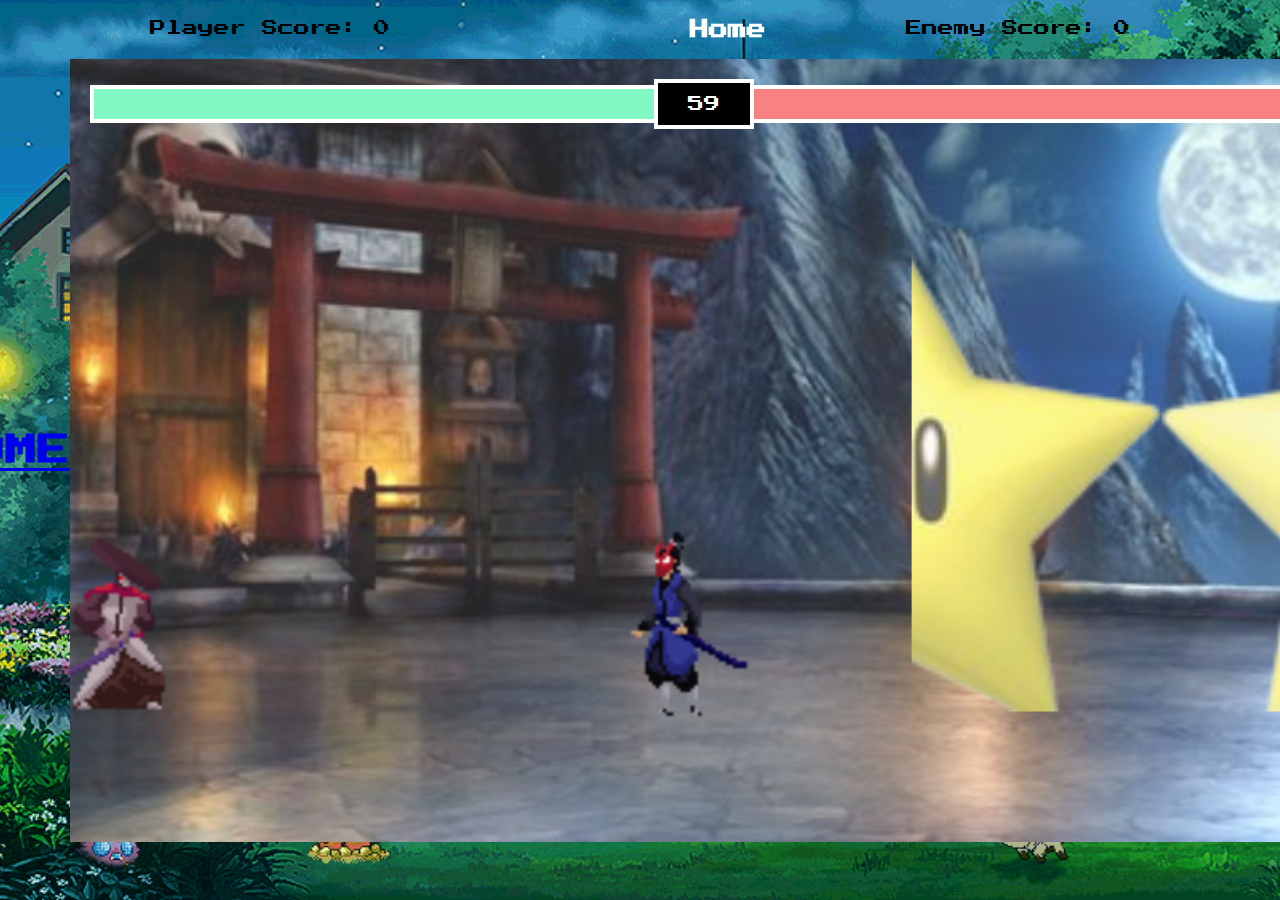
<file: bertarung/index.html>
<!DOCTYPE html>
<html lang="en">
<head>
  <head>
    <link rel="preconnect" href="https://fonts.googleapis.com" />
    <link rel="preconnect" href="https://fonts.gstatic.com" crossorigin />
    <link
      href="https://fonts.googleapis.com/css2?family=Press+Start+2P&display=swap"
      rel="stylesheet"
    />
    <!-- <link rel="stylesheet" href="https://github.com/wedaiputu/hacktoneBATCH66"> -->
    <link rel="stylesheet" href="/homepage/homepage2.css">
    <style>
      * {
        box-sizing: border-box;
        font-family: 'Press Start 2P', cursive;
      }
      canvas {
        width: 99vw;
        height: 87vh;
        display: block;
      }
    </style>
  </head>
</head>
<body>
  <header>
    
    <nav class="navigation">
        <a href="/homepage/lobby.html" style="padding-left: 550px; text-decoration: none;">Home</a>
        <!-- <button class="btnLogin-popup">Admin Login</button> -->
    </nav>
</header>
<br>
  <h1>
    <a href="/homepage/homepage2.html">HOME</a>
  </h1>
  <div style="position: absolute; top: 20px; left: 150px; color: black;">
    Player Score: <span id="playerScore">0</span>
  </div>
  <div style="position: absolute; top: 20px; right: 150px; color: black;">
    Enemy Score: <span id="enemyScore">0</span>
  </div>
  <!-- red container div -->
  <div style="position: relative; display: inline-block">
    <!-- smaller red container div -->
    <div
      style="
        position: absolute;
        display: flex;
        width: 100%;
        align-items: center;
        padding: 20px;
      "
    >
      <!-- player health -->
      <div
        style="
          position: relative;
          width: 100%;
          display: flex;
          justify-content: flex-end;
          border-top: 4px solid white;
          border-left: 4px solid white;
          border-bottom: 4px solid white;
        "
      >
        <div style="background-color: rgb(145, 156, 185); height: 30px; width: 100%"></div>
        <div
          id="playerHealth"
          style="
            position: absolute;
            background: #81f8c1;
            top: 0;
            right: 0;
            bottom: 0;
            width: 100%;
          "
        ></div>
      </div>

      <!-- timer -->
      <div
        id="timer"
        style="
          background-color: black;
          width: 100px;
          height: 50px;
          flex-shrink: 0;
          display: flex;
          align-items: center;
          justify-content: center;
          color: white;
          border: 4px solid white;
        "
      >
        10
      </div>
      <!-- enemy health -->
      <div
        style="
          position: relative;
          width: 100%;
          border-top: 4px solid white;
          border-bottom: 4px solid white;
          border-right: 4px solid white;
        "
      >
        <div style="background-color: red; height: 30px"></div>
        <div
          id="enemyHealth"
          style="
            position: absolute;
            background: #f88181;
            top: 0;
            right: 0;
            bottom: 0;
            left: 0;
          "
        ></div>
      </div>
      <div></div>
    </div>
    <div
      id="displayText"
      style="
        position: absolute;
        color: white;
        align-items: center;
        justify-content: center;
        top: 0;
        right: 0;
        bottom: 0;
        left: 0;
        display: none;
      "
    >
      Tie
    </div>
    <canvas></canvas>
  </div>

  <script
    src="https://cdnjs.cloudflare.com/ajax/libs/gsap/3.9.1/gsap.min.js"
    integrity="sha512-H6cPm97FAsgIKmlBA4s774vqoN24V5gSQL4yBTDOY2su2DeXZVhQPxFK4P6GPdnZqM9fg1G3cMv5wD7e6cFLZQ=="
    crossorigin="anonymous"
    referrerpolicy="no-referrer"
  ></script>
  <script src="js/utils.js"></script>
  <script src="js/classes.js"></script>
  <script src="index.js"></script>
</body>
</html>
</file>
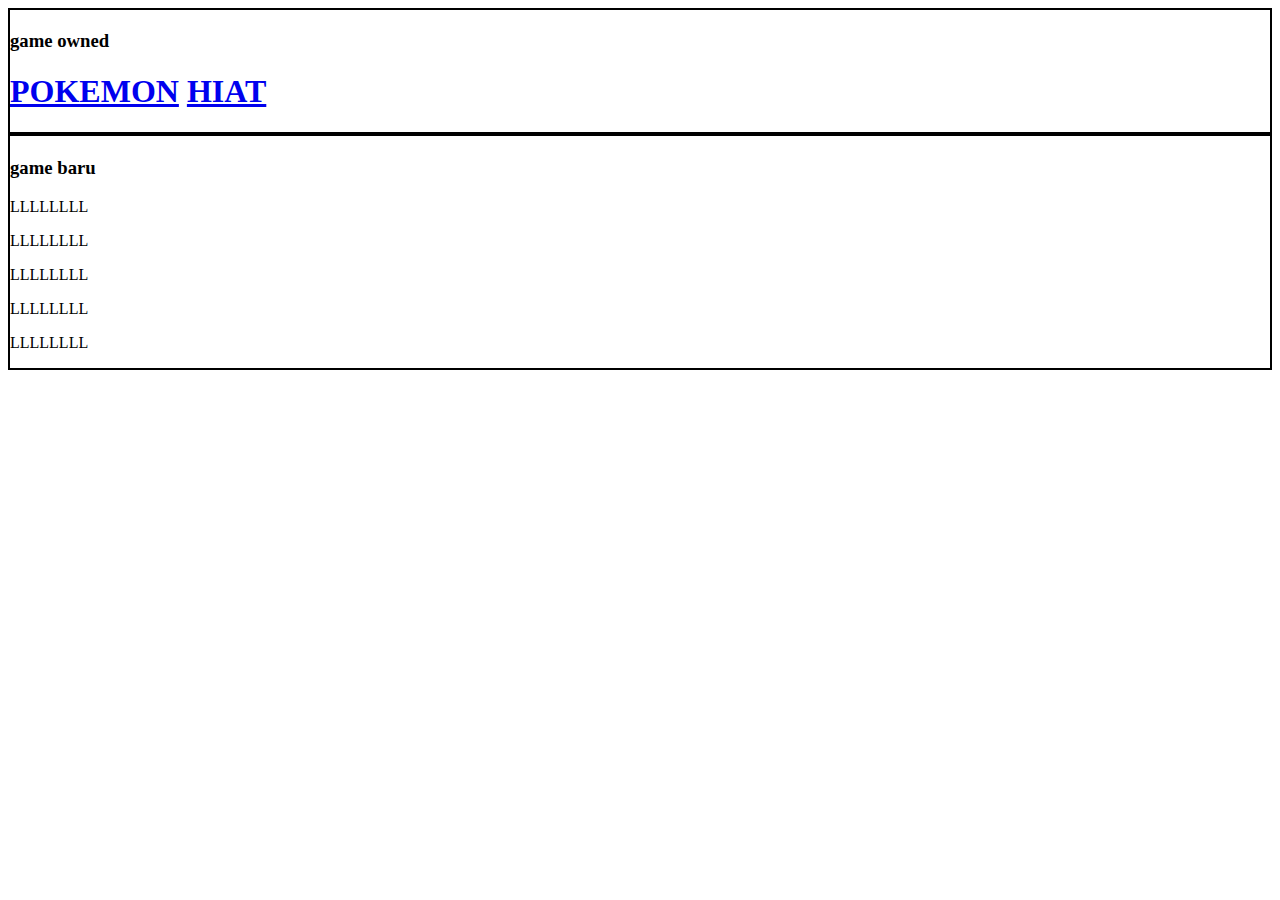
<file: homepage.html>
<!DOCTYPE html>
<html lang="en">
<head>
    <meta charset="UTF-8">
    <meta name="viewport" content="width=device-width, initial-scale=1.0">
    <title>Document</title>
</head>
<body>
    <div style="border: solid black 2px;">
        <h2>
            <h3>game owned</h3>
        </h2>
        <h1>
            <a href="/pokemonGameTheme//index.html">POKEMON</a>
            <a href="/bertarung/index.html">HIAT</a>
        </h1>
    </div>


    <div style="border: solid black 2px;">
        <h4>
            <h3>game baru</h3>
            <li>
                <p>LLLLLLLL</p>
            </li>
            <li>
                <p>LLLLLLLL</p>
            </li>
            <li>
                <p>LLLLLLLL</p>
            </li>
            <li>
                <p>LLLLLLLL</p>
            </li>
            <li>
                <p>LLLLLLLL</p>
            </li>
        </h4>
    </div>
</body>
</html>
</file>
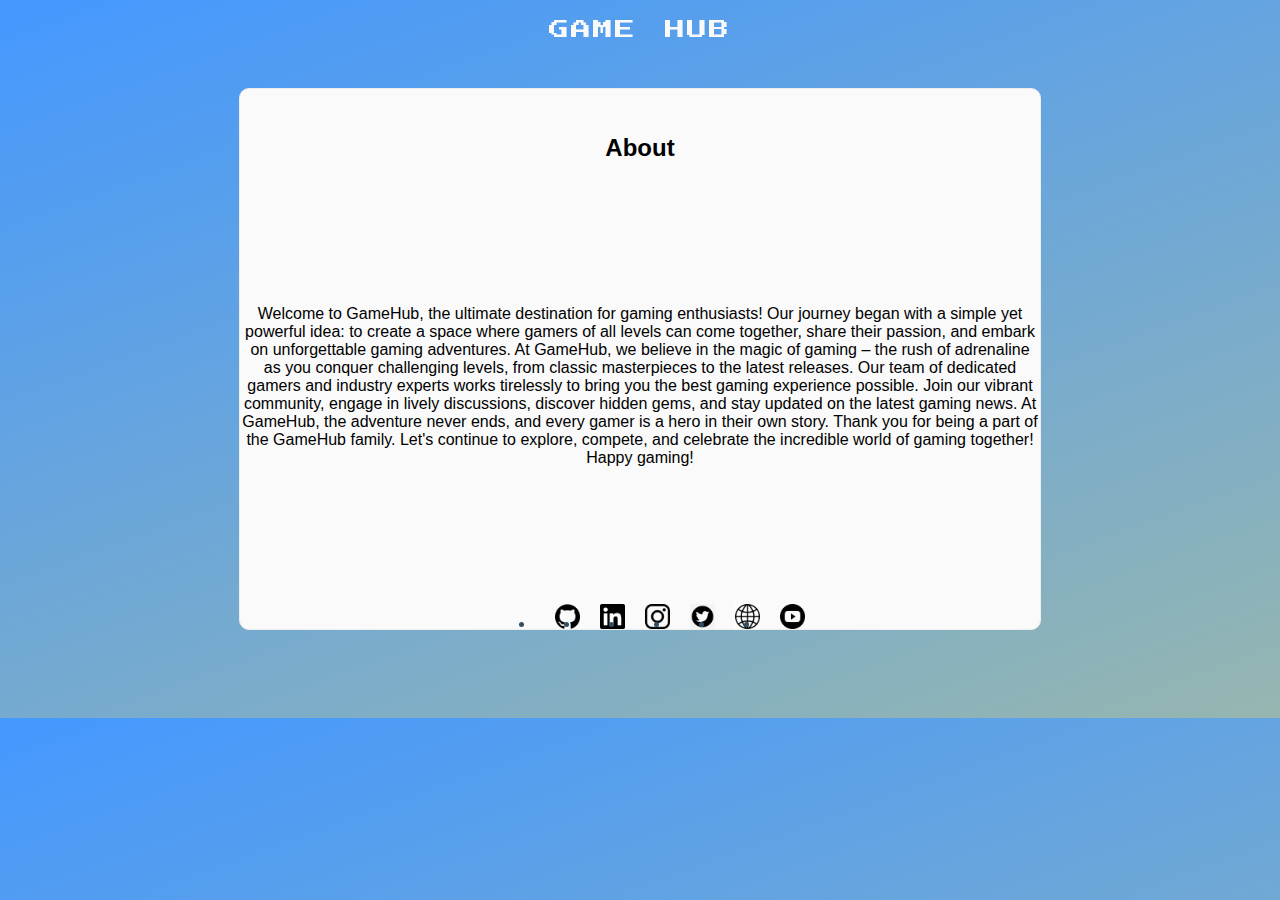
<file: aboutPage/about.html>
<!DOCTYPE html>
<html lang="en">
<head>
    <meta charset="UTF-8">
    <meta http-equiv="X-UA-Compatible" content="IE=edge">
    <meta name="viewport" content="width=device-width, initial-scale=1.0">
    <link rel="stylesheet" href="about.css">
    <link rel="stylesheet" href="https://fonts.googleapis.com/css2?family=Press+Start+2P&display=swap">

    <title>Name Card</title>

    
</head>
<body>
    <div class="main">
    <header>
        <nav class="text">
            <a href="/homepage/lobby.html" class="text">GAME HUB</a>
            <!-- <button class="btnLogin-popup">Admin Login</button> -->
        </nav>
    </header>

        <h2 class="about-text">About</h2>
        <p>
            Welcome to GameHub, the ultimate destination for gaming enthusiasts! Our journey began with a simple yet powerful idea: to create a space where gamers of all levels can come together, share their passion, and embark on unforgettable gaming adventures.
            
            At GameHub, we believe in the magic of gaming – the rush of adrenaline as you conquer challenging levels, from classic masterpieces to the latest releases. Our team of dedicated gamers and industry experts works tirelessly to bring you the best gaming experience possible.
            
            Join our vibrant community, engage in lively discussions, discover hidden gems, and stay updated on the latest gaming news. At GameHub, the adventure never ends, and every gamer is a hero in their own story.
            
            Thank you for being a part of the GameHub family. Let's continue to explore, compete, and celebrate the incredible world of gaming together!
        

            Happy gaming!
        </p>
            <ul class="remark">
                <li class="logo"><a href="#" class="logo"><img src="./asset/github.png" alt="github logo" class="logo" ></a></li>
                <li class="logo"><a href="#" class="logo"><img src="./asset/linkedin.png" alt="linkedin logo" class="logo"></a></li>
                <li class="logo"><a href="#" class="logo"><img src="./asset/ig.png" alt="instagram logo" class="logo"></a></li>
                <li class="logo"><a href="#" class="logo"><img src="./asset/twitter.png" alt="twitter logo" class="logo"></a></li>
                <li class="logo"><a href="#" class="logo"><img src="./asset/website.png" alt="web logo" class="logo"></a></li>
                <li class="logo"><a href="#" class="logo"><img src="./asset/ytb.png" alt="youtube logo" class="logo"></a></li>
            </ul>
    </div>
</body>
</html>
</file>
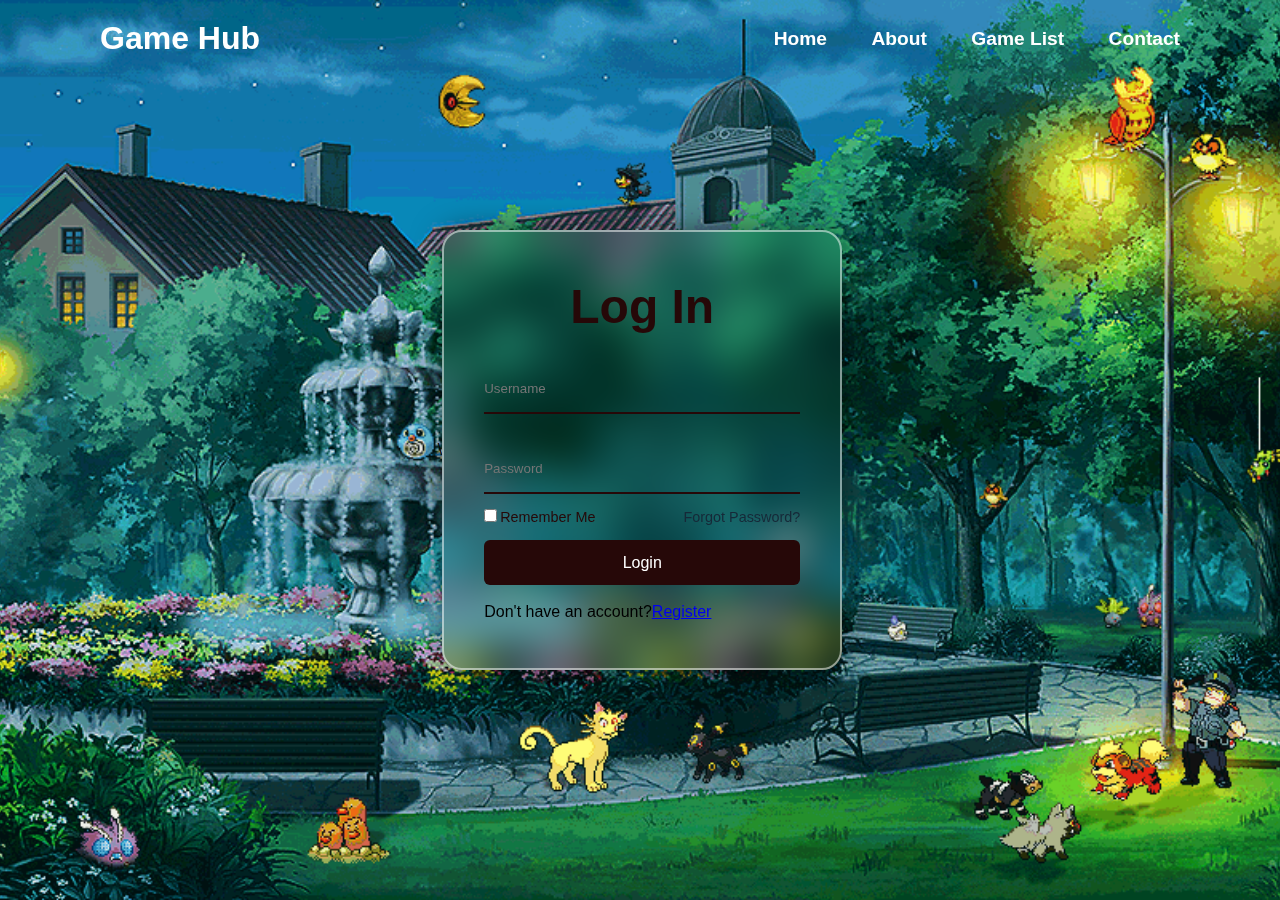
<file: homepage/homepage2.html>
<!DOCTYPE html>
<html lang="en">
<head>
    <meta charset="UTF-8">
    <meta name="viewport" content="width=device-width, initial-scale=1.0">
    <link rel="stylesheet" href="homepage2.css">
    <title>Game Homepage</title>\
</head>

<body>
    
    <header>
        <h2 class="logo">Game Hub</h2>
        <nav class="navigation">
            <a href="#">Home</a>
            <a href="/aboutPage/about.html">About</a>
            <a href="#">Game List</a>
            <a href="#">Contact</a>
            <!-- <button class="btnLogin-popup">Admin Login</button> -->
        </nav>
    </header>
    
    <div class="wrapper">
        <div class="form-box login">
            <h2>Log In</h2>
            <form action="#" onsubmit="lomginYeah()">
                <div class="input-box">
                    <input type="username" placeholder="Username" id="username" required>
                </div>
                <div class="input-box">
                    <input type="password" placeholder="Password" id="password" required>
                </div>
                <div class="remember-forgot">
                    <label><input type="checkbox">Remember Me</label>
                    <a href="#">Forgot Password?</a>
                </div>
                <button type="submit" class="btn" onclick="lomginYeah()">Login</button>
                <div class="login-register">
                    <br>
                    <p>Don't have an account?<a href="signup.html" class="register-link">Register</a></p>
                </div>
            </form>
        </div>
    </div>
    
    <script src="homepage2.js"></script>
</body>
</html>

<!-- <div class="content">
    <h1>Univers.Games</h1>
    <p>Choose a game to play:</p>
    <button onclick="startGame('Where is Putu?')">Where is Putu?</button>
    <button onclick="startGame('Putu The Explorer')">Putu The Explorer</button>
</div> -->
</file>
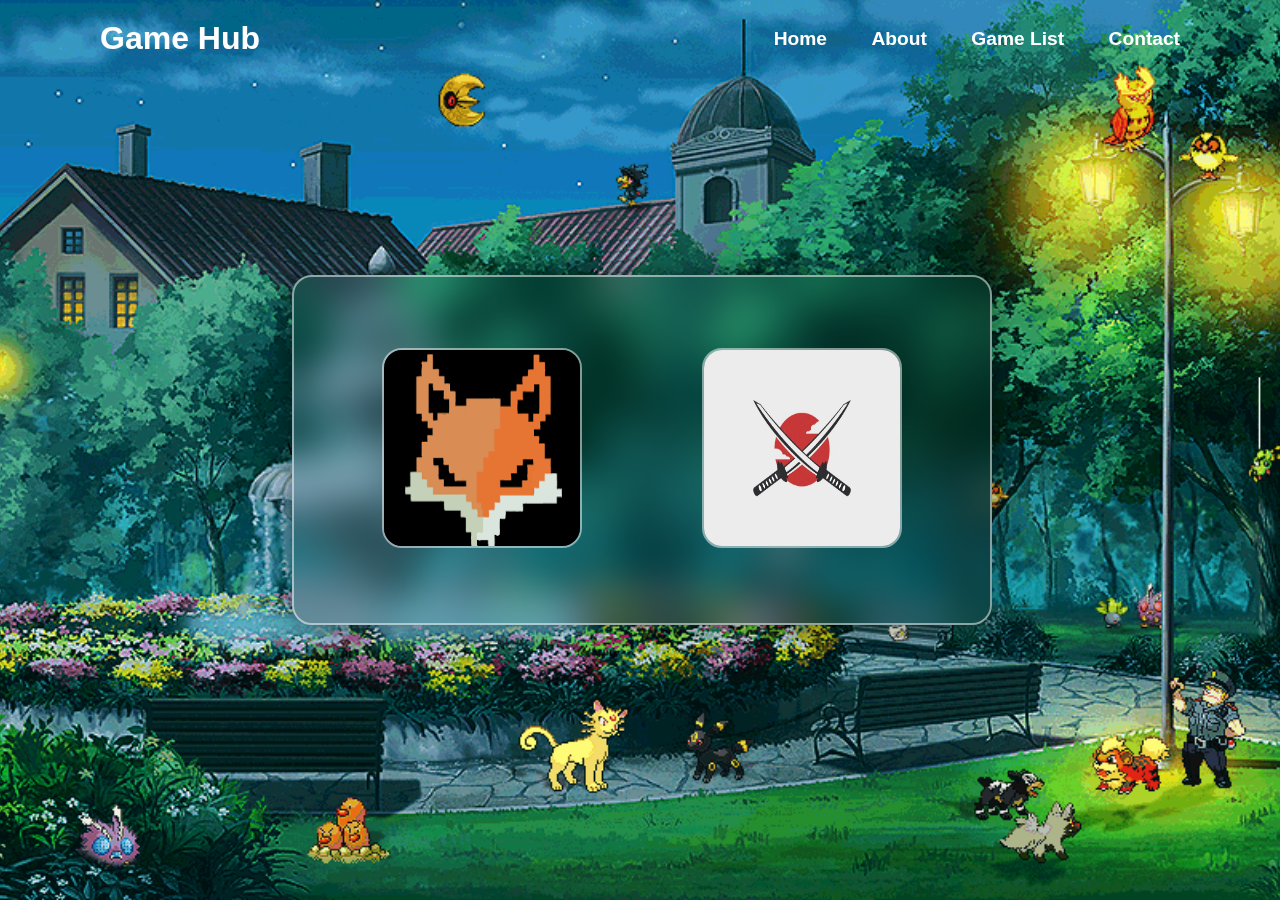
<file: homepage/lobby.html>
<!DOCTYPE html>
<html lang="en">

<head>
    <meta charset="UTF-8">
    <meta name="viewport" content="width=device-width, initial-scale=1.0">
    <link rel="stylesheet" href="homepage2.css">
    <title>Game Homepage</title>\
</head>

<body>

    <header>
        <h2 class="logo">Game Hub</h2>
        <nav class="navigation">
            <a href="#">Home</a>
            <a href="/aboutPage/about.html">About</a>
            <a href="/gamelist/gamelist.html">Game List</a>
            <a href="#">Contact</a>
            <!-- <button class="btnLogin-popup">Admin Login</button> -->
        </nav>
    </header>

    <div class="wrapper2">
        <div class="pilihGame"></div>
        <a href="../pokemonGameTheme/index.html">
            <img src="musangchan1.png" alt="Image 1">
        </a>
        <a href="../bertarung/index.html">
            <img src="pedangpedangan.jpg" alt="Image 2">
        </a>
    </div>

    <script src="homepage2.js"></script>
</body>

</html>

<!-- <div class="content">
    <h1>Univers.Games</h1>
    <p>Choose a game to play:</p>
    <button onclick="startGame('Where is Putu?')">Where is Putu?</button>
    <button onclick="startGame('Putu The Explorer')">Putu The Explorer</button>
</div> -->
</file>
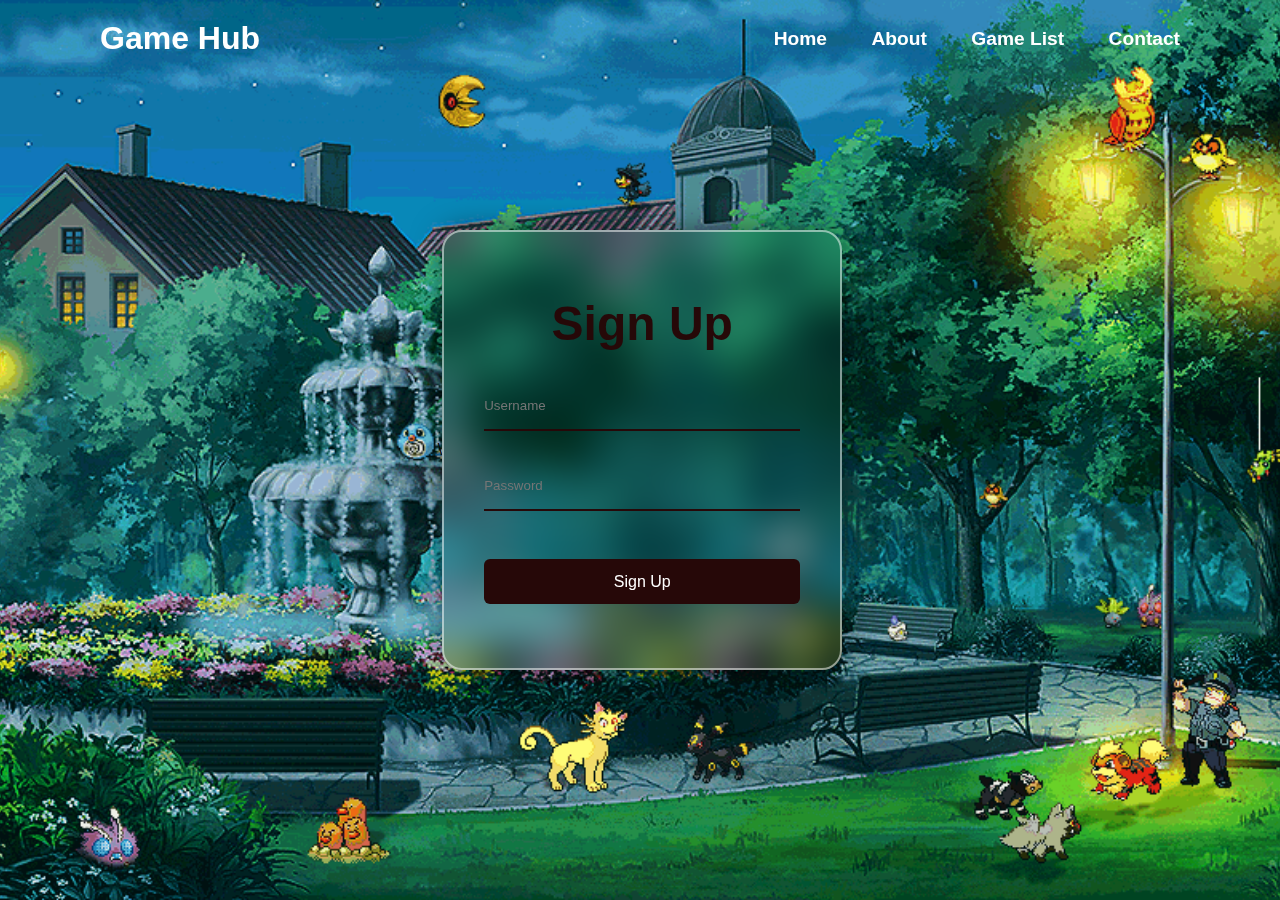
<file: homepage/signup.html>
<!DOCTYPE html>
<html lang="en">
<head>
    <meta charset="UTF-8">
    <meta name="viewport" content="width=device-width, initial-scale=1.0">
    <link rel="stylesheet" href="homepage2.css">
    <title>Game Homepage</title>\
</head>

<body>
    
    <header>
        <h2 class="logo">Game Hub</h2>
        <nav class="navigation">
            <a href="#">Home</a>
            <a href="#">About</a>
            <a href="#">Game List</a>
            <a href="#">Contact</a>
            <!-- <button class="btnLogin-popup">Admin Login</button> -->
        </nav>
    </header>
    
    <div class="wrapper">
        <div class="form-box login">
            <h2>Sign Up</h2>
            <form id="signupForm" action="#" onsubmit="return signUp()">
                <div class="input-box">
                    <input type="username" placeholder="Username" id="username" required>
                </div>
                <div class="input-box">
                    <input type="password" placeholder="Password" id="password" required>
                </div>
                <div id="message" class="message"></div>
                <br>
                <button type="submit" class="btn" onclick="signUp()">Sign Up</button>
            </form>
        </div>
    </div>
    
    <script src="homepage2.js"></script>
</body>
</html>

<!-- <div class="content">
    <h1>Univers.Games</h1>
    <p>Choose a game to play:</p>
    <button onclick="startGame('Where is Putu?')">Where is Putu?</button>
    <button onclick="startGame('Putu The Explorer')">Putu The Explorer</button>
</div> -->
</file>
<file: homepage/homepage2.css>
* {
    margin: 0;
    padding: 0;
    box-sizing: border-box;
    font-family: 'Poppins', sans-serif;
}


body {
    display: flex;
    justify-content: center;
    align-items: center;
    min-height: 100vh;
    background-image: url(76cc71fb45866a23a21ba5124743da4e.gif);
    background-size: cover;
    background-position: center;
}

header {
    position: fixed;
    top: 0;
    left: 0;
    width: 100%;
    padding: 20px 100px;
    display: flex;
    justify-content: space-between;
    align-items: center;
    z-index: 99;
}

.logo {
    font-size: 2em;
    color: #fff;
    user-select: none;
}


.navigation a {
    position: relative;
    font-size: 1.2em;
    color: #fff;
    text-decoration: none;
    font-weight: 750;
    margin-left: 40px;
}

.navigation a::after {
    content: '';
    position: absolute;
    left: 0;
    bottom: -6px;
    width: 100%;
    height: 3px;
    background: #fff;
    border-radius: 5px;
    transform-origin: center;
    transform: scaleX(0);
    transition: transform .5s;
}

.navigation a:hover::after {
    transform: scaleX(1);
}

.navigation .btnLogin-popup {
    width: 130px;
    height: 50px;
    background: transparent;
    border: 2px solid #fff;
    outline: none;
    border-radius: 6px;
    cursor: pointer;
    font-size: 1.1em;
    color: #fff;
    font-weight: 500;
    margin-left: 40px;
    transition: .7s;
}

.navigation .btnLogin-popup:hover {
    background: #fff;
    color: #260808;
}


/* --------------------------------- */


/* .video-container {
    position: relative;
    height: 100vh;
    overflow: hidden;
} */
.content {
    position: absolute;
    top: 50%;
    left: 50%;
    transform: translate(-50%, -50%);
    text-align: center;
    color: #fff;
}

.content h1 {
    font-size: 3em;
}

.content p {
    font-size: 2em;
}

.content button {
    font-size: 1.2em;
}

.wrapper {
    position: relative;
    width: 400px;
    height: 440px;
    background: transparent;
    border: 2px solid rgba(255, 255, 255, .5);
    border-radius: 20px;
    backdrop-filter: blur(20px);
    box-shadow: 0 0 30px rgba(0, 0, 0, .5);
    display: flex;
    justify-content: center;
    align-items: center;
}

.wrapper .form-box {
    width: 100%;
    padding: 40px;
}

.form-box h2 {
font-size: 3em;
color: #260808;
text-align: center;
}



.input-box {
    position: relative;
    width: 100%;
    height: 50px;
    border-bottom: 2px solid #260808;
    margin: 30px 0;
}

.input-box label {
    position: absolute;
    top: 50%;
    left: 5px;
    transform: translateY(-50%);
    font-size: 1em;
    color: #260808;
    font-weight: 500;
    pointer-events: none;
}

.input-box input {
    width: 100%;
    height: 100%;
    background: transparent;
    border: none;
    outline: none;
}

/*
.input-box .icon {
    position: absolute;
    right: 8px;
    font-size: 1.2em;
    color: #260808;
    line-height: 57px;

} */

.remember-forgot {
    font-size: .9em;
    color: #260808;
    font-weight: 500;
    margin: -15px 0 15px;
    display: flex;
    justify-content: space-between;
}

.remember-forgot label input {
    accent-color: #162938;
    margin-right: 3px;
}

.remember-forgot a {
    color: #162938;
    text-decoration: none;
}

.remember-forgot a:hover {
    text-decoration: underline;
}

.btn {
    width: 100%;
    height: 45px;
    background: #260808;
    border: none;
    outline: none;
    border-radius: 6px;
    cursor: pointer;
    font-size: 1em;
    color: #fff;
    font-weight: 500;
}


.wrapper2 {
    position: relative;
    width: 700px;
    height: 350px;
    background: transparent;
    border: 2px solid rgba(255, 255, 255, .5);
    border-radius: 20px;
    backdrop-filter: blur(20px);
    box-shadow: 0 0 30px rgba(0, 0, 0, .5);
    display: flex;
    justify-content: center;
    align-items: center;
}

.wrapper2 img {
    border: 2px solid rgba(255, 255, 255, .5);
    border-radius: 20px;
    margin: 0 60px;
    width: 200px;
    height: 200px;
}
  
/* .game-box {
    border: solid black 3px;
    width: auto;
    margin: 5px; 
    display: inline-block; 
    text-align: center; 
    padding: 10px; 
    text-decoration: none; 
    color: black;
    background: linear-gradient(to bottom, #ffff, #beb2b2);
}

.game-box a {
    display: block;
    text-decoration: none; 
    color: rgb(254, 250, 250); 
    
} */
</file>
<file: aboutPage/about.css>
body {
    padding: 80px;
    background-image: linear-gradient(-20deg, #96b6b0 0%, #4498ff 100%);
    text-align: center;
    font-family: sans-serif;
    height: auto;
    display: flex;
    flex-direction: column;
    align-items: center;
    justify-content: center;
}

.main {
    width: 800px;
    height: 520px;
    background-color: #fafafa;
    margin: 0 auto;
    padding-top: 20px;
    border-radius: 10px;
    border: 1px solid #eeeeee;
    display: flex;
    flex-direction: column;
    align-items: center;
    justify-content: space-between;
}

.remark {
    margin: 0 auto;
    padding-top: 20px;
    width: 450px;
    height: auto;
    color: #324e63;
    display: flex;
    justify-content: center;
}

.logo {
    width: 25px;
    height: 25px;
    margin: 0 10px; /* Add some margin between the logos */
}
header {
    position: fixed;
    top: 0;
    left: 0;
    width: 100%;
    padding: 20px 0; 
    display: flex;
    justify-content: center; 
    align-items: center; 
    z-index: 99;
    font-size: 20px;
}
header .text{
    color: #faf9f9;
    text-decoration: none;
    font-family: 'Press Start 2P', cursive;
    word-spacing: 6px;
    letter-spacing: 2px;
}

.logo2 {
    font-size: 2em;
    color: #fff;
    user-select: none;
}


.navigation a {
    position: relative;
    font-size: 1.2em;
    color: #fff;
    text-decoration: none;
    font-weight: 750;
    margin-left: 40px;
}

.navigation a::after {
    content: '';
    position: absolute;
    left: 0;
    bottom: -6px;
    width: 100%;
    height: 3px;
    background: #fff;
    border-radius: 5px;
    transform-origin: center;
    transform: scaleX(0);
    transition: transform .5s;
}

.navigation a:hover::after {
    transform: scaleX(1);
}

.navigation .btnLogin-popup {
    width: 130px;
    height: 50px;
    background: transparent;
    border: 2px solid #fff;
    outline: none;
    border-radius: 6px;
    cursor: pointer;
    font-size: 1.1em;
    color: #fff;
    font-weight: 500;
    margin-left: 40px;
    transition: .7s;
}

.navigation .btnLogin-popup:hover {
    background: #fff;
    color: #260808;
}

.about-heading {
    color: #333;
    font-size: 36px;
    text-align: center;
    margin-bottom: 20px;
}

.about-text {
    text-align: justify;
    line-height: 1.6;
}
</file>
